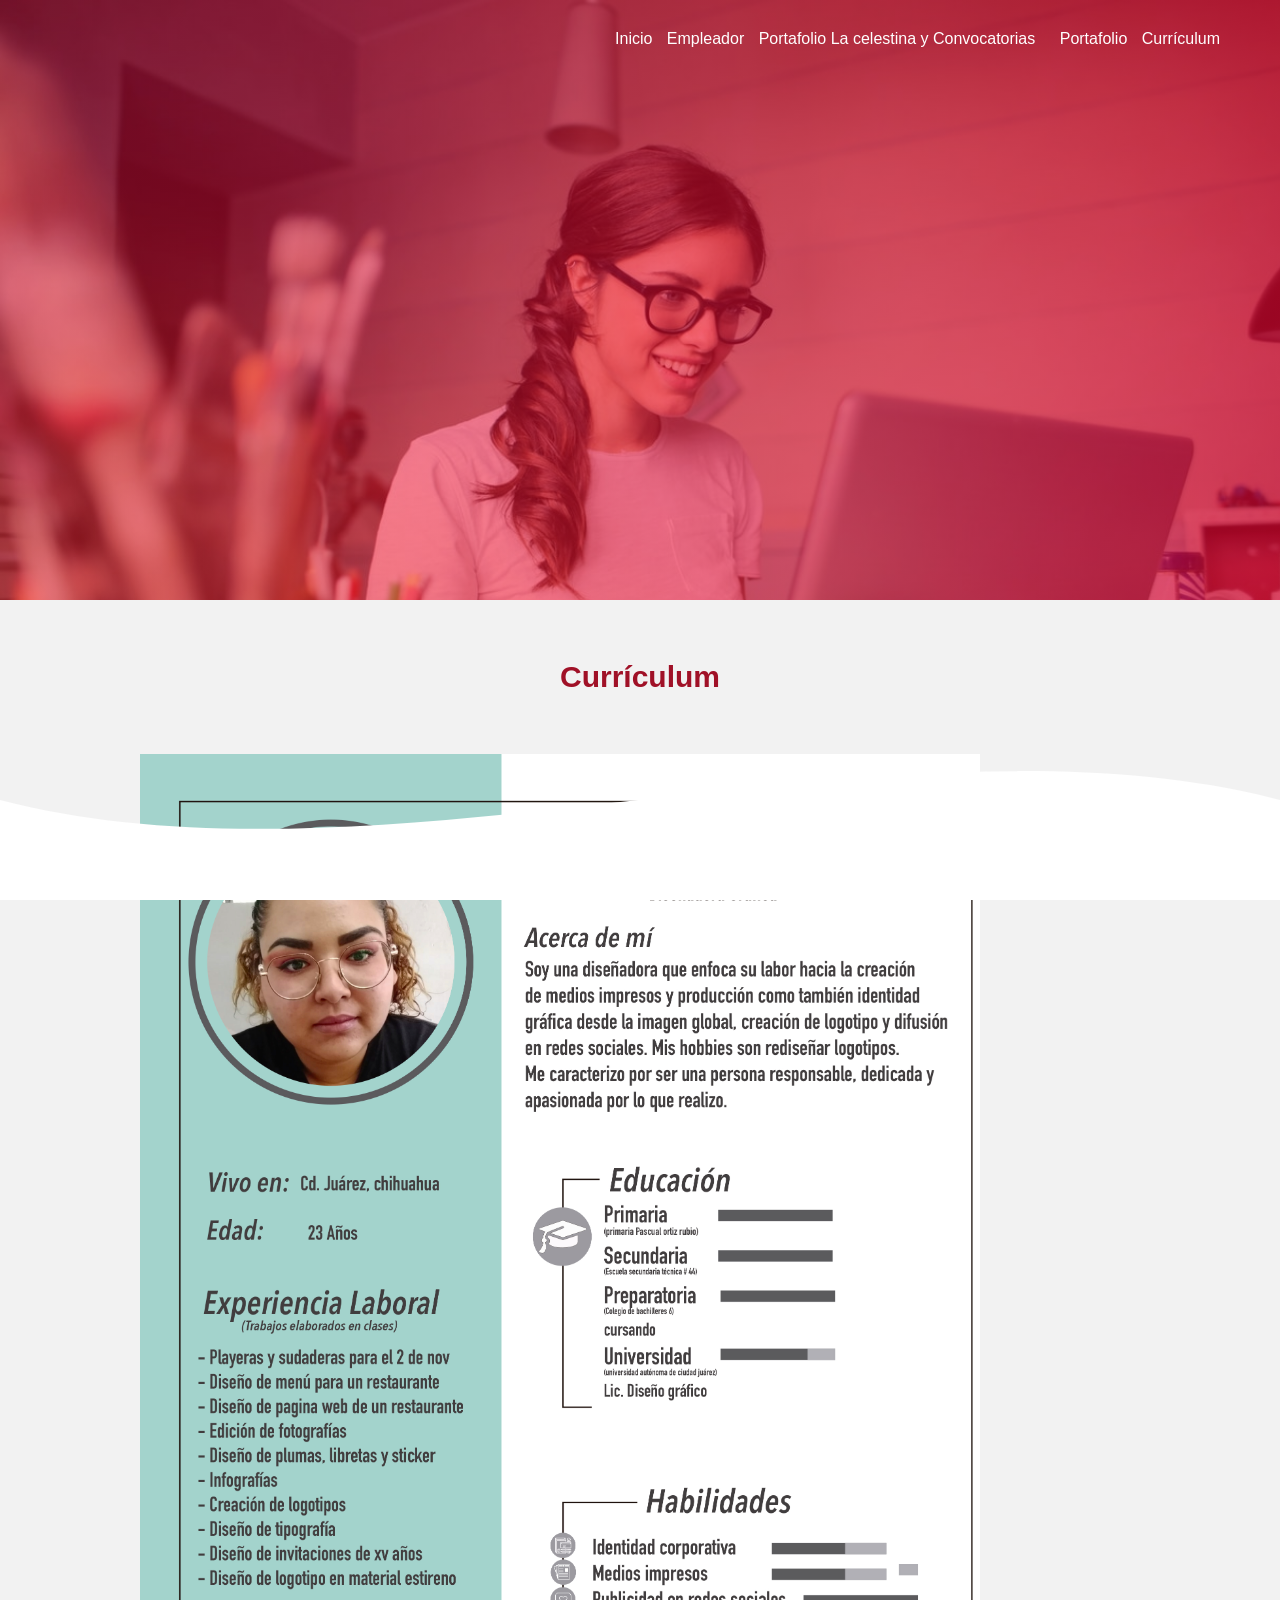
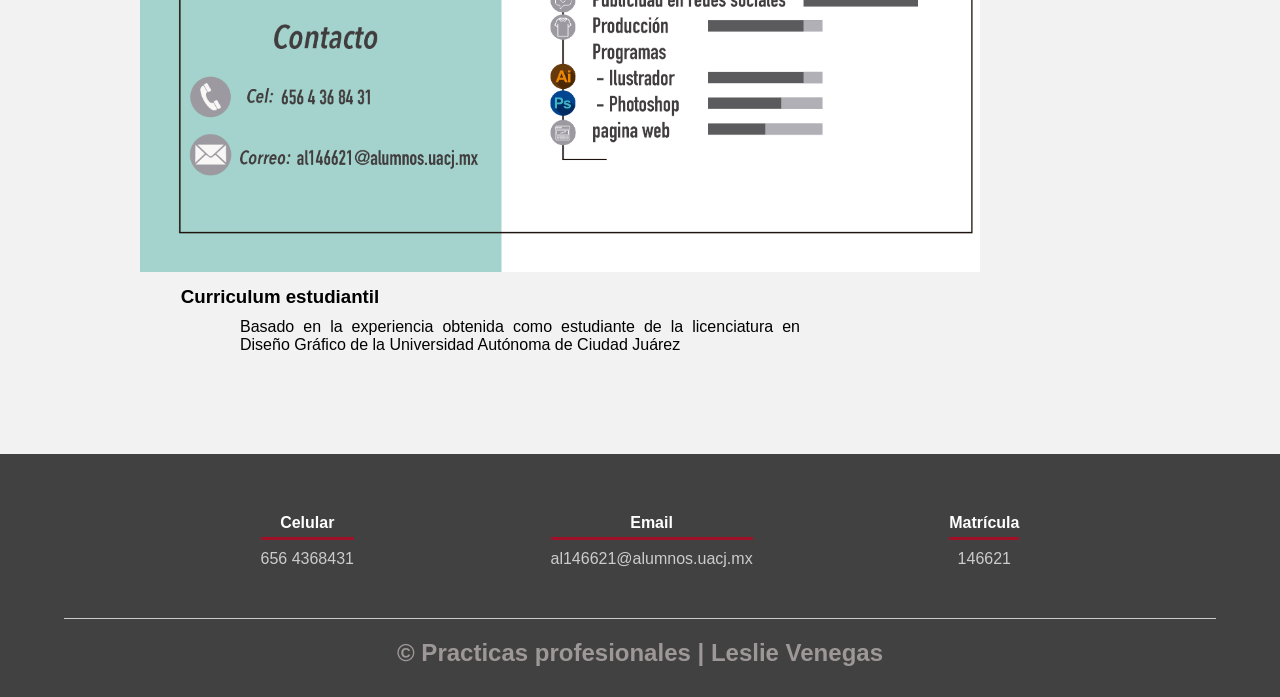
<file: curriculum.html>
<!DOCTYPE html>
<html lang="es">

<head>
    <meta charset="UTF-8">
    <meta name="viewport" content="width=device-width, initial-scale=1.0">

    <title>Leslie Venegas</title>
    
    <link rel="stylesheet" href="css/estilos.css">
    <link href="https://fonts.googleapis.com/css?family=Open+Sans:300,400,700,800&display=swap" rel="stylesheet">  
</head>

<body>
    <header>
        
         <nav>
        <a href="index.html">Inicio</a>
        <a href="Empleador.html">Empleador</a>
        <a href="portafolio1.html">Portafolio La celestina y Convocatorias</a>
        <a href="#"></a>        
        <a href="portafolio2.html">Portafolio</a>
        <a href="curriculum.html"> Currículum </a>
     
            
        </nav>
    </header>
    <div class="wave" style="height: 150px; overflow: hidden;"><svg viewBox="0 0 500 150" preserveAspectRatio="none"
                style="height: 100%; width: 100%;">
                <path d="M0.00,49.98 C150.00,150.00 349.20,-50.00 500.00,49.98 L500.00,150.00 L0.00,150.00 Z"
                    style="stroke: none; fill: #fff;"></path>
            </svg></div>
    <main>
    

                    
                      <section class="about-services">
            <div class="contenedor">
                <h2 class="titulo">Currículum</h2>
                <div class="servicio-cont">
                    
                    <div class="servicio-ind">
                        <img src="curriculum.jpg" alt="">
                        <h3>Curriculum estudiantil</h3>
                        <p>Basado en la experiencia obtenida como estudiante de la licenciatura en Diseño Gráfico de la Universidad Autónoma de Ciudad Juárez</p>
                    </div>
                    
                </div>
            </div>
        </section>
    </main>
    <footer>
        <div class="contenedor-footer">
            <div class="content-foo">
                <h4>Celular</h4>
                <p>656 4368431</p>
            </div>
            <div class="content-foo">
                <h4>Email</h4>
                <p>al146621@alumnos.uacj.mx</p>
            </div>
            <div class="content-foo">
                <h4>Matrícula</h4>
                <p>146621</p>
            </div>
        </div>
        <h2 class="titulo-final">&copy; Practicas profesionales | Leslie Venegas</h2>
    </footer>
    
</body>

</html>
</file>
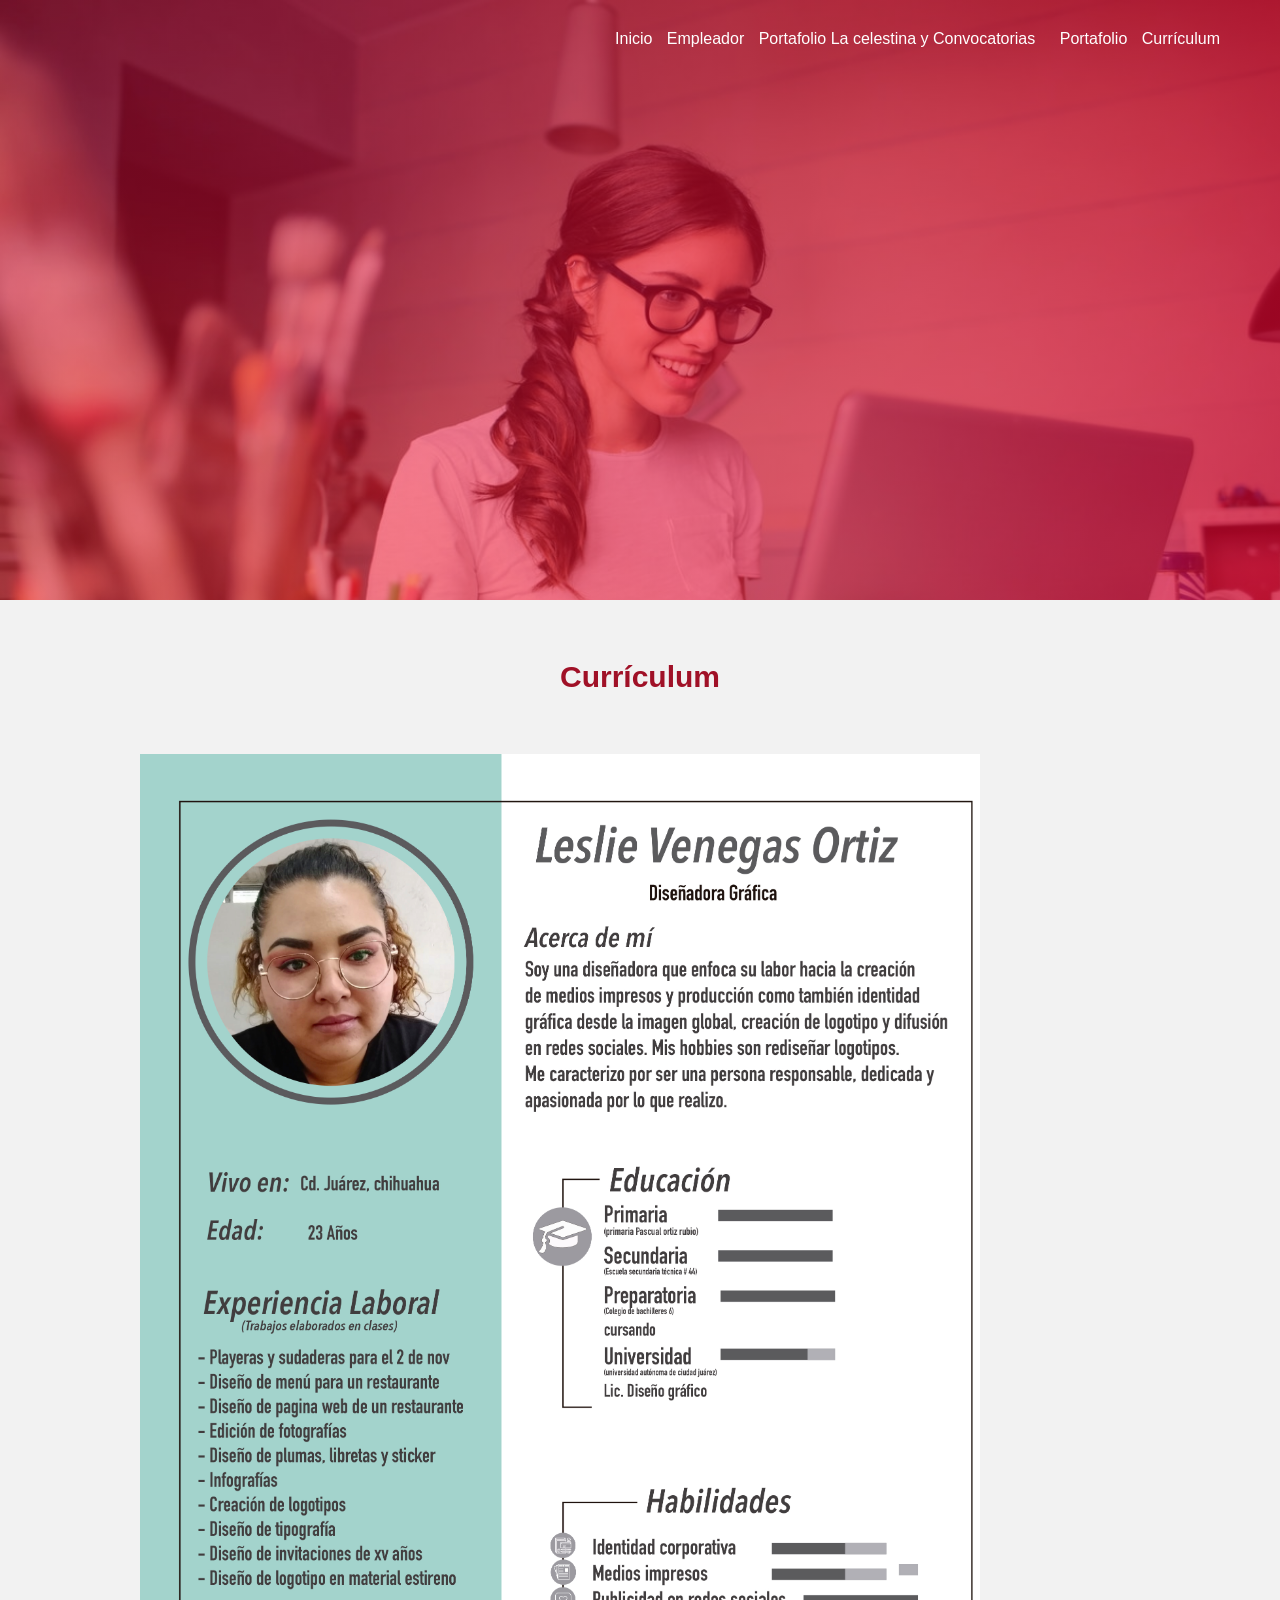
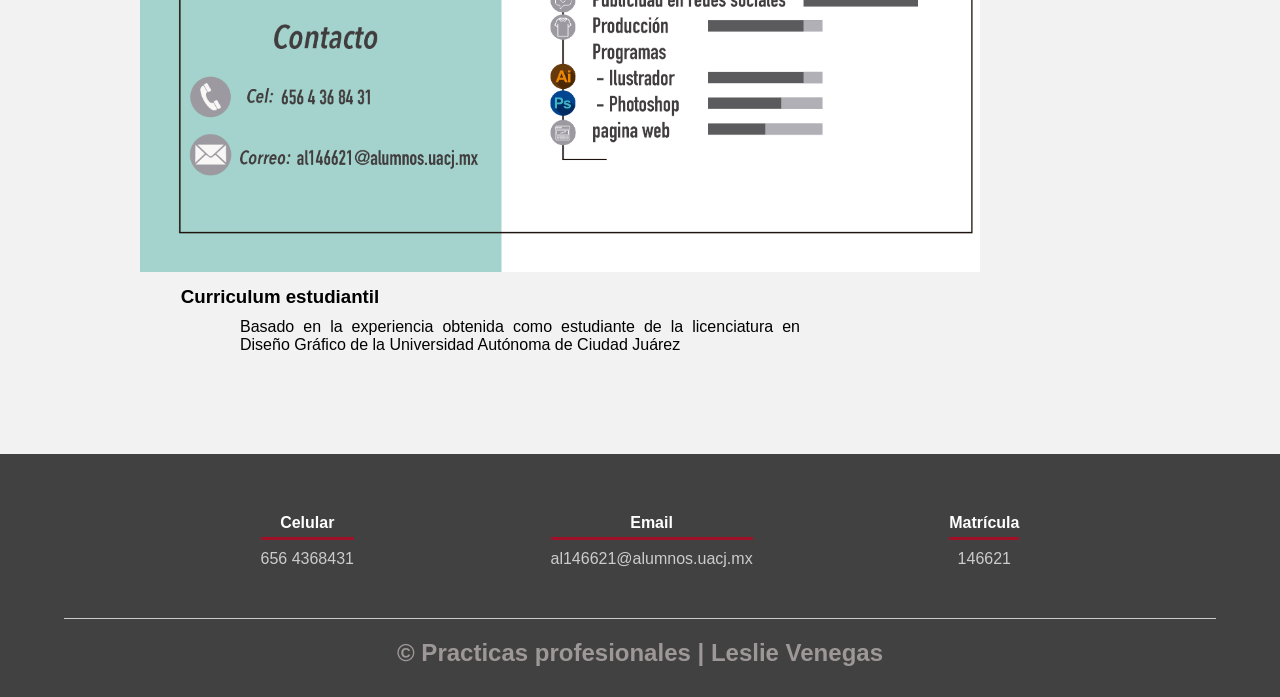
<file: currículum.html>
<!DOCTYPE html>
<html lang="es">

<head>
    <meta charset="UTF-8">
    <meta name="viewport" content="width=device-width, initial-scale=1.0">

    <title>Leslie Venegas</title>
    
    <link rel="stylesheet" href="css/estilos.css">
    <link href="https://fonts.googleapis.com/css?family=Open+Sans:300,400,700,800&display=swap" rel="stylesheet">  
</head>

<body>
    <header>
        
         <nav>
        <a href="index.html">Inicio</a>
        <a href="Empleador.html">Empleador</a>
        <a href="portafolio1.html">Portafolio La celestina y Convocatorias</a>
        <a href="#"></a>        
        <a href="portafolio2.html">Portafolio</a>
        <a href="curriculum.html"> Currículum </a>
     
            
        </nav>
    </header>
    <main>
    

                    
                      <section class="about-services">
            <div class="contenedor">
                <h2 class="titulo">Currículum</h2>
                <div class="servicio-cont">
                    
                    <div class="servicio-ind">
                        <img src="curriculum.jpg" alt="">
                        <h3>Curriculum estudiantil</h3>
                        <p>Basado en la experiencia obtenida como estudiante de la licenciatura en Diseño Gráfico de la Universidad Autónoma de Ciudad Juárez</p>
                    </div>
                    
                </div>
            </div>
        </section>
    </main>
    <footer>
        <div class="contenedor-footer">
            <div class="content-foo">
                <h4>Celular</h4>
                <p>656 4368431</p>
            </div>
            <div class="content-foo">
                <h4>Email</h4>
                <p>al146621@alumnos.uacj.mx</p>
            </div>
            <div class="content-foo">
                <h4>Matrícula</h4>
                <p>146621</p>
            </div>
        </div>
        <h2 class="titulo-final">&copy; Practicas profesionales | Leslie Venegas</h2>
    </footer>
    
</body>

</html>
</file>
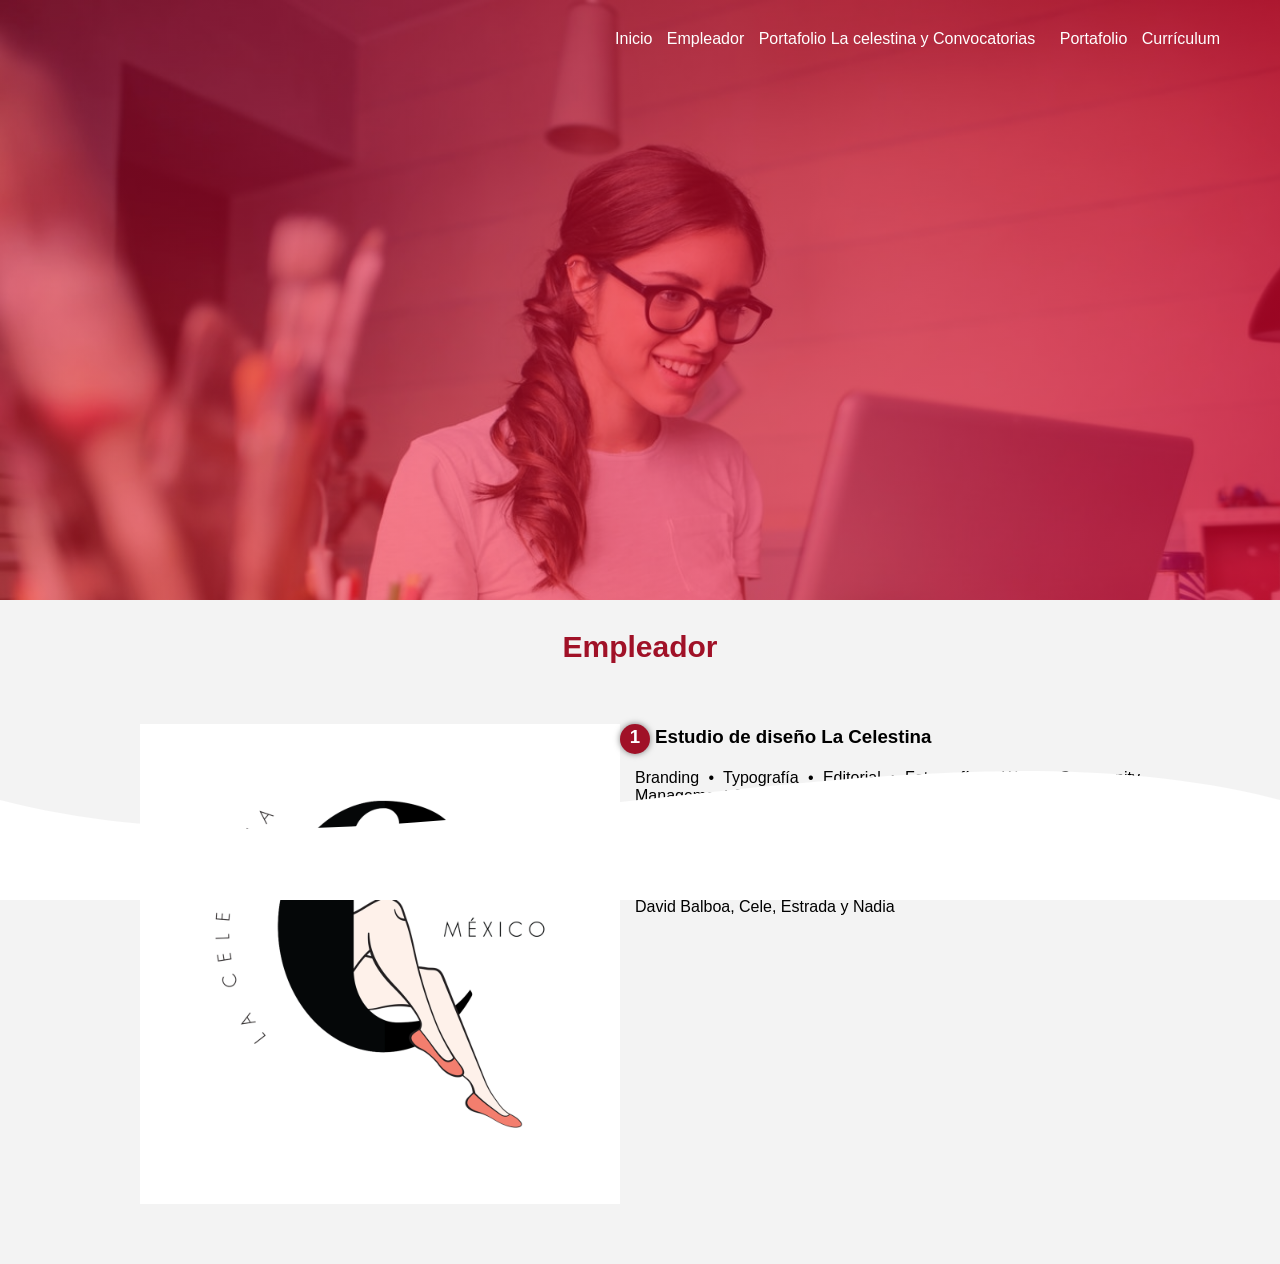
<file: empleador.html>
<!DOCTYPE html>
<html lang="es">

<head>
    <meta charset="UTF-8">
    <meta name="viewport" content="width=device-width, initial-scale=1.0">

    <title>Leslie Venegas</title>
    
    <link rel="stylesheet" href="css/estilos.css">
    <link href="https://fonts.googleapis.com/css?family=Open+Sans:300,400,700,800&display=swap" rel="stylesheet">  
</head>

<body>
    
    <header>
         <nav>
        <a href="index.html">Inicio</a>
        <a href="Empleador.html">Empleador</a>
        <a href="portafolio1.html">Portafolio La celestina y Convocatorias</a>
        <a href="#"></a>        
        <a href="portafolio2.html">Portafolio</a>
        <a href="curriculum.html"> Currículum </a>
      
            
        </nav>
    </header>
    <div class="wave" style="height: 150px; overflow: hidden;"><svg viewBox="0 0 500 150" preserveAspectRatio="none"
                style="height: 100%; width: 100%;">
                <path d="M0.00,49.98 C150.00,150.00 349.20,-50.00 500.00,49.98 L500.00,150.00 L0.00,150.00 Z"
                    style="stroke: none; fill: #fff;"></path>
            </svg></div>
    <main>
        <section class="contenedor sobre-nosotros">
            <h2 class="titulo">Empleador</h2>
            <div class="contenedor-sobre-nosotros">
                <img src="img/la%20celestina%20.png" alt="" class="imagen-about-us">
                <div class="contenido-textos">
                    <h3><span>1</span>Estudio de diseño La Celestina</h3>
                <p> Branding • Typografía • Editorial • Fotografía • Web • Community Management Cotizaciones y citas : contacto@la-celestina.com</p>
                    <h3><span>2</span>Integrantes de La celestina </h3>
                    <p>Brenda hernandez, Luisa Luna, Alexa coronado, Ana Hernandez, David Balboa, Cele, Estrada y Nadia</p>
                </div>
            </div>
        </section>
    </main>
    </body>
    </html>
</file>
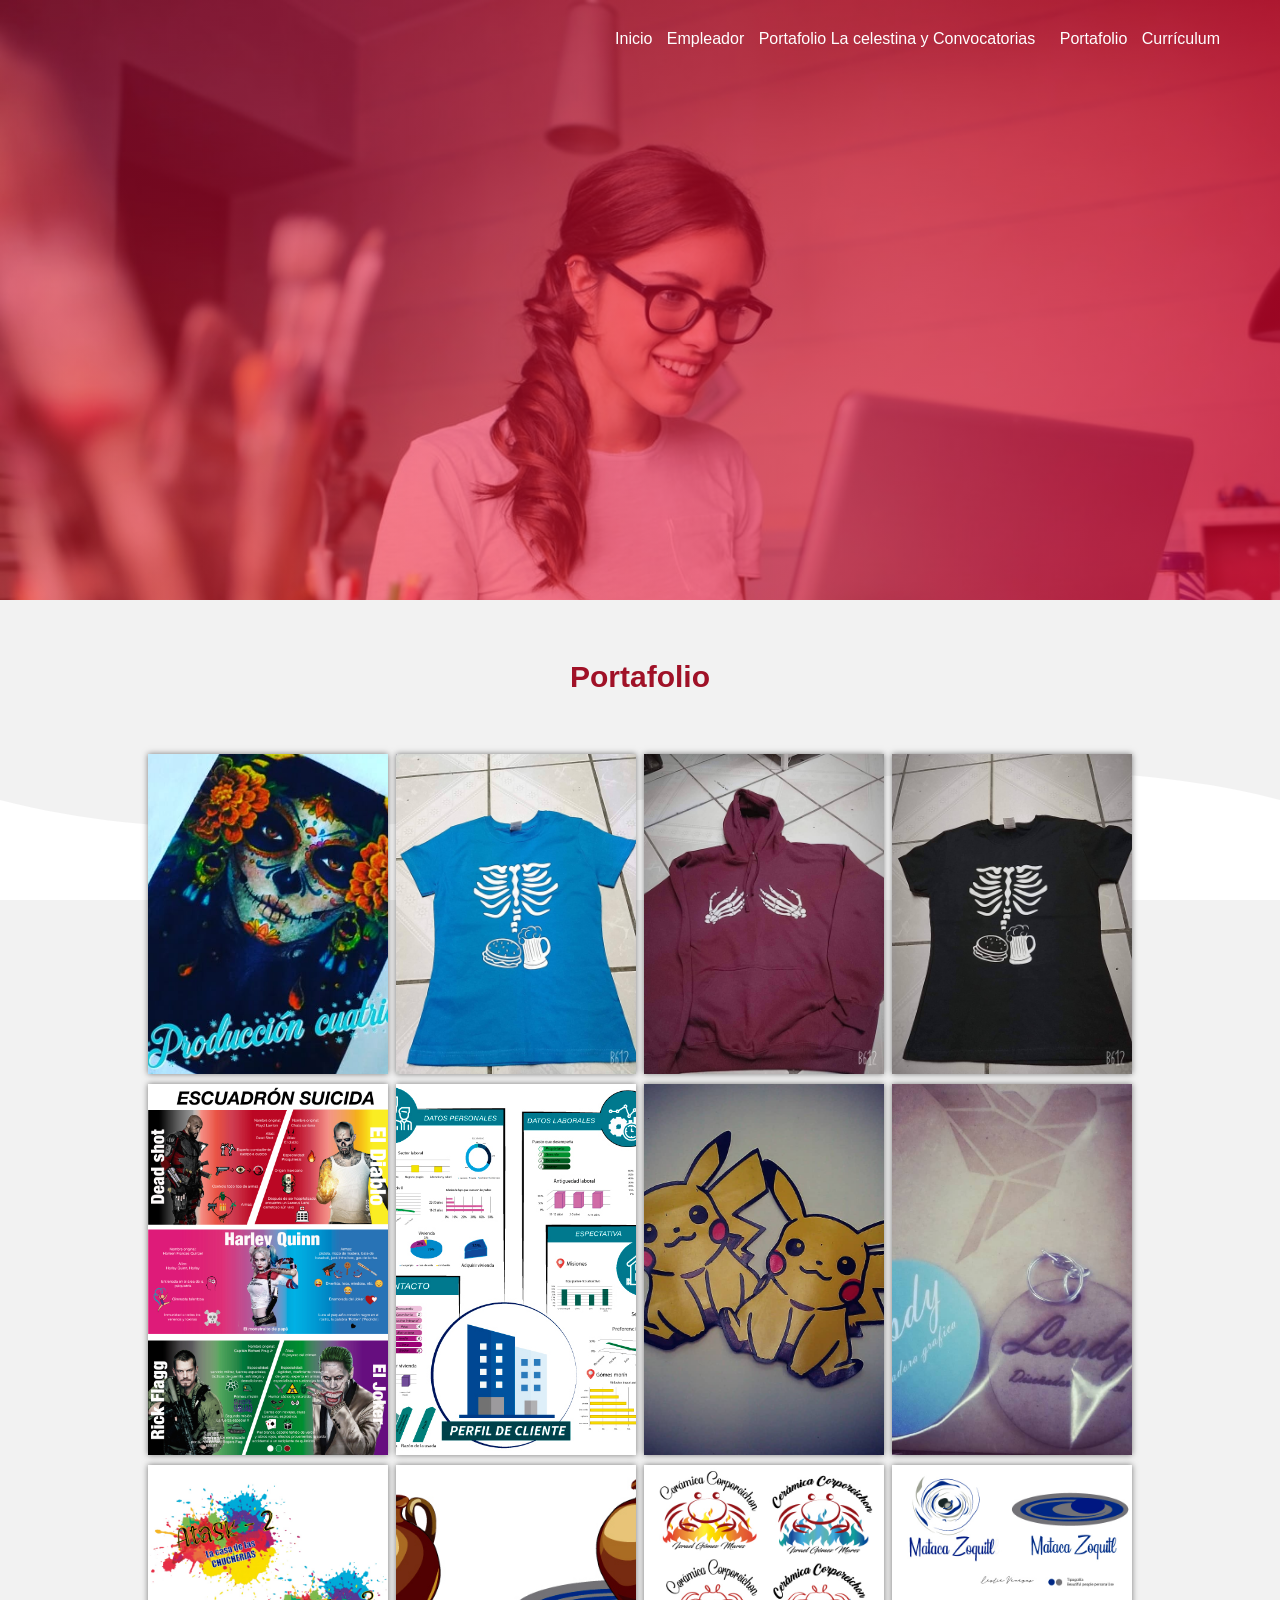
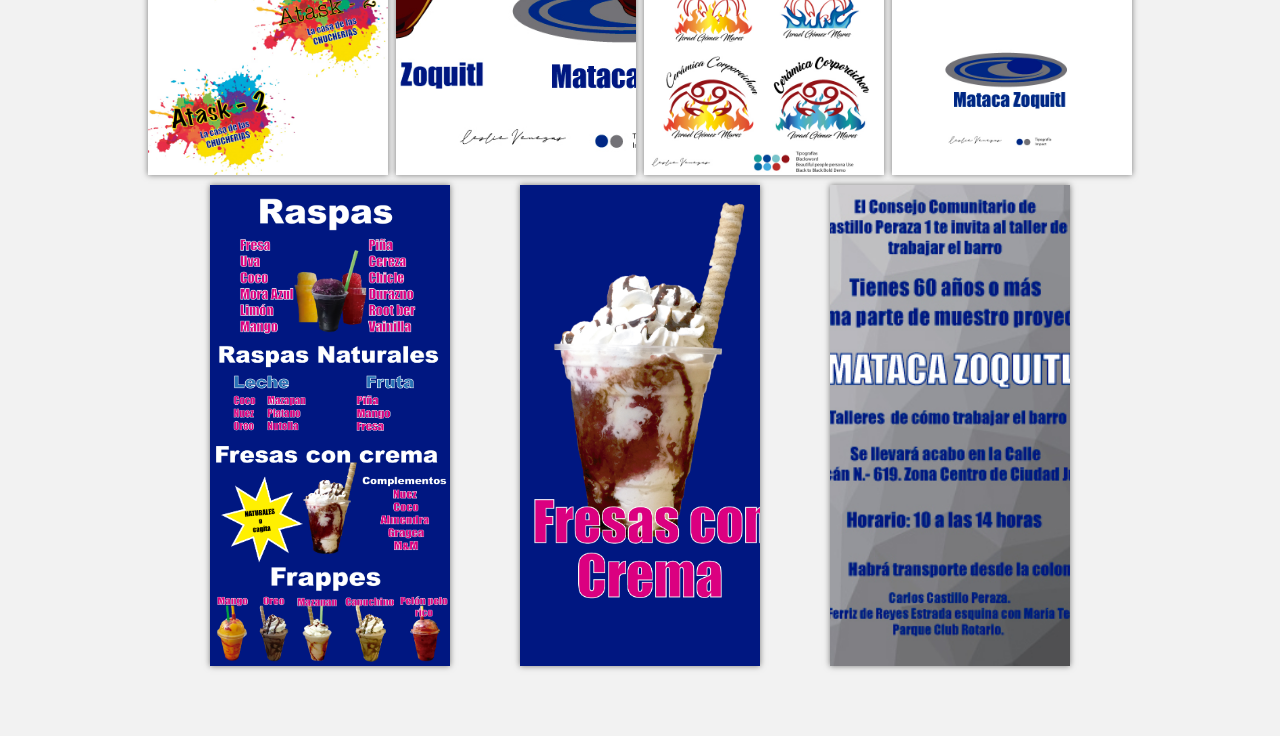
<file: portafolio2.html>
<!DOCTYPE html>
<html lang="es">

<head>
    <meta charset="UTF-8">
    <meta name="viewport" content="width=device-width, initial-scale=1.0">

    <title>Leslie Venegas</title>
    
    <link rel="stylesheet" href="css/estilos.css">
    <link href="https://fonts.googleapis.com/css?family=Open+Sans:300,400,700,800&display=swap" rel="stylesheet">  
</head>

<body>
    <header>
         <nav>
            
        <a href="index.html">Inicio</a>
        <a href="Empleador.html">Empleador</a>
        <a href="portafolio1.html">Portafolio La celestina y Convocatorias</a>
        <a href="#"></a>        
        <a href="portafolio2.html">Portafolio</a>
        <a href="curriculum.html"> Currículum </a>
      
            
        </nav>
        </header>
    <div class="wave" style="height: 150px; overflow: hidden;"><svg viewBox="0 0 500 150" preserveAspectRatio="none"
                style="height: 100%; width: 100%;">
                <path d="M0.00,49.98 C150.00,150.00 349.20,-50.00 500.00,49.98 L500.00,150.00 L0.00,150.00 Z"
                    style="stroke: none; fill: #fff;"></path>
            </svg></div>
    <main>
        <section class="portafolio">
            <div class="contenedor">
                <h2 class="titulo">Portafolio</h2>
                <div class="galeria-port">
                    <div class="imagen-port">
                        <img src="28.jpg" alt="">
                        <div class="hover-galeria">
                            <img src="corazon.png" alt="">
                            <p>Trabajo</p>
                        </div>
                    </div>
                    <div class="imagen-port">
                        <img src="29.jpg" alt="">
                        <div class="hover-galeria">
                            <img src="corazon.png" alt="">
                            <p>Trabajo</p>
                        </div>
                    </div>
                    <div class="imagen-port">
                        <img src="30.jpg" alt="">
                        <div class="hover-galeria">
                            <img src="corazon.png" alt="">
                            <p>Trabajo</p>
                        </div>
                    </div>
                    <div class="imagen-port">
                        <img src="31.jpg" alt="">
                        <div class="hover-galeria">
                            <img src="corazon.png" alt="">
                            <p>Trabajo</p>
                        </div>
                    </div>
                    <div class="imagen-port">
                        <img src="32.jpg" alt="">
                        <div class="hover-galeria">
                            <img src="corazon.png" alt="">
                            <p>Trabajo</p>
                        </div>
                    </div>
                    <div class="imagen-port">
                        <img src="33.jpg" alt="">
                        <div class="hover-galeria">
                            <img src="corazon.png" alt="">
                            <p>Trabajo</p>
                        </div>
                    </div>
                    <div class="imagen-port">
                        <img src="34.jpg" alt="">
                        <div class="hover-galeria">
                            <img src="corazon.png" alt="">
                            <p>Trabajo</p>
                        </div>
                    </div>
                    <div class="imagen-port">
                        <img src="35.jpg" alt="">
                        <div class="hover-galeria">
                            <img src="corazon.png" alt="">
                            <p>Trabajo</p>
                        </div>
                    </div>
                    
                     <div class="imagen-port">
                        <img src="36.jpg" alt="">
                        <div class="hover-galeria">
                            <img src="corazon.png" alt="">
                            <p>Trabajo</p>
                        </div>
                    </div>
                    
                     <div class="imagen-port">
                        <img src="37.jpg" alt="">
                        <div class="hover-galeria">
                            <img src="corazon.png" alt="">
                            <p>Trabajo</p>
                        </div>
                    </div>
                    
                     <div class="imagen-port">
                        <img src="38.jpg" alt="">
                        <div class="hover-galeria">
                            <img src="corazon.png" alt="">
                            <p>Trabajo</p>
                        </div>
                    </div>
                    
                     <div class="imagen-port">
                        <img src="39.jpg" alt="">
                        <div class="hover-galeria">
                            <img src="corazon.png" alt="">
                            <p>Trabajo</p>
                        </div>
                    </div>
                    
                     <div class="imagen-port">
                        <img src="40.jpg" alt="">
                        <div class="hover-galeria">
                            <img src="corazon.png" alt="">
                            <p>Trabajo</p>
                        </div>
                    </div>
                    
                     <div class="imagen-port">
                        <img src="41.jpg" alt="">
                        <div class="hover-galeria">
                            <img src="corazon.png" alt="">
                            <p>Trabajo</p>
                        </div>
                    </div>
                     <div class="imagen-port">
                        <img src="42.jpg" alt="">
                        <div class="hover-galeria">
                            <img src="corazon.png" alt="">
                            <p>Trabajo</p>
                        </div>
                    </div>
                
                     
                </div>
            </div>
        </section>
        </main>
        
        </body>

</html>
</file>
<file: css/estilos.css>
* {
    margin: 0;
    padding: 0;
    box-sizing: border-box;
}

body {
    background-color: #f3f3f3;
    font-family: 'Oswald', sans-serif;
}

.contenedor {
    padding: 60px 0;
    width: 90%;
    max-width: 1000px;
    margin: auto;
    overflow: hidden;
}

.titulo {
    color: #a01127;
    font-size: 30px;
    text-align: center;
    margin-bottom: 60px;
}

/* Header */

header {
    width: 100%;
    height: 600px;
    background: #bc4e9c;
    /* fallback for old browsers */
    background: -webkit-linear-gradient(to right, hsla(340, 95%, 50%, 0.459), hsla(350, 94%, 47%, 0.664)), url(../img/img4.jpg);
    /* Chrome 10-25, Safari 5.1-6 */
    background: linear-gradient(to right, hsla(350, 85%, 50%, 0.459), hsla(350, 94%, 47%, 0.664)), url(../img/img4.jpg);
    /* W3C, IE 10+/ Edge, Firefox 16+, Chrome 26+, Opera 12+, Safari 7+ */
    background-size: cover;
    background-attachment: fixed;
    position: relative;
}

nav{
    text-align: right;
    padding: 30px 50px 0 0;
}

nav > a{
    color:#fff;
    font-weight: 300;
    text-decoration: none;
    margin-right: 10px;
}

nav > a:hover{
    text-decoration: underline;
}

header .texto-header{
    display: flex;
    height: 430px;
    width: 100%;
    align-items: center;
    justify-content: center;
    flex-direction: column;
    text-align: center;
}

.texto-header h1{
    font-size: 50px;
    color:#fff;
}

.texto-header h2{
    font-size: 30px;
    font-weight: 300;
    color:#fff;
}

.wave{
    position: absolute;
    bottom: 0;
    width: 100%;
}

/* About us */

main .sobre-nosotros{
    padding: 30px 0 60px 0;
}
.contenedor-sobre-nosotros{
    display: flex;
    justify-content: space-evenly;
}

.imagen-about-us{
    width: 48%;
}

.sobre-nosotros .contenido-textos{
    width: 60%;
}

.contenido-textos h3{
    margin-bottom: 15px;
}

.contenido-textos h3 span{
    background: #a01127;
    color: #fff;
    border-radius: 50%;
    display: inline-block;
    text-align: center;
    width: 30px;
    height: 30px;
    padding: 2px;
    box-shadow: 0 0 6px 0 rgba(0, 0, 0, .5);
    margin-right: 5px;
}

.contenido-textos p{
    padding: 0px 0px 30px 15px;
    font-weight: 300;
    text-align: justify;
}

/* Galeria */


.portafolio{
    background: #f2f2f2;
}

.galeria-port{
    display: flex;
    justify-content: space-evenly;
    flex-wrap: wrap;
}

.imagen-port{
    width: 24%;
    margin-bottom: 10px;
    overflow: hidden;
    position: relative;
    cursor: pointer;
    box-shadow: 0 0 6px 0 rgba(0, 0, 0, .5);
}

.imagen-port > img{
    width: 100%;
    height: 100%;
    object-fit: cover;
    display: block;
}

.hover-galeria{
    position: absolute;
    width: 100%;
    height: 100%;
    top: 0;
    transform: scale(0);
    background: hsla(350, 89%, 62%, 0.7);
    transition: transform .5s;
    display: flex;
    justify-content: center;
    align-items: center;
    flex-direction: column;
}

.hover-galeria img{
    width: 50px;
}

.hover-galeria p{
    color: #fff;
}

.imagen-port:hover .hover-galeria{
    transform: scale(1);
}

/* Clients */

.cards{
    display: flex;
    justify-content: space-evenly;
}

.cards .card{
    background: #a01127;
    display: flex;
    width: 46%;
    height: 200px;
    align-items: center;
    justify-content: space-evenly;
    border-radius: 5px;
    box-shadow: 0 0 6px 0 rgba(0, 0, 0, 0.6);
}

.cards .card img{
    width: 100px;
    height: 100px;
    object-fit: cover;
    border: 3px solid #fff;
    border-radius: 50%;
    display: block;
}

.cards .card > .contenido-texto-card{
    width: 60%;
    color: #fff;
}

.cards .card > .contenido-texto-card p{
    font-weight: 300;
    padding-top: 5px;
}

/*  Our team */

.about-services{
    background: #f2f2f2;
    padding-bottom: 30px;
}


.servicio-cont{
    display:flex;
    justify-content: space-between;
    align-items: center;
    width: 100%;
   
}

.servicio-ind{
    width: 28%;
    text-align: center;
}

.servicio-ind img{
    width: 300%;
}

.servicio-ind h3{
    margin: 10px 0;

}

.servicio-ind p{
    font-weight: 300;
    text-align: justify;
    margin: 10px 100px;
    overflow: hidden;
    width: 200%;
}

/* footer */

footer{
    background: #414141;
    padding: 60px 0 30px 0;
    margin: auto;
    overflow: hidden;
}

.contenedor-footer{
    display: flex;
    width: 90%;
    justify-content: space-evenly;
    margin: auto;
    padding-bottom: 50px;
    border-bottom: 1px solid #ccc;
}

.content-foo{
    text-align: center;
}

.content-foo h4{
    color: #fff;
    border-bottom: 3px solid #a01127;
    padding-bottom: 5px;
    margin-bottom: 10px;
}

.content-foo p{
    color: #ccc;
}

.titulo-final{
    text-align: center;
    font-size: 24px;
    margin: 20px 0 0 0;
    color: #9e9797;
}

@media screen and (max-width:900px){
    header{
        background-position: center;
    }

    .contenedor-sobre-nosotros{
        flex-direction: column;
        justify-content: center;
        align-items: center;
    }

    .sobre-nosotros .contenido-textos{
        width: 90%;
    }

    .imagen-about-us{
        width: 100%;
    }

    /* Galeria */

    .imagen-port{
        width: 44%;
    }

    /* Clientes */

    .cards{
        flex-direction: column;
        justify-content: center;
        align-items: center;
    }

    .cards .card{
        width: 90%;
    }

    .cards .card:first-child{
        margin-bottom: 30px;
    }

    /* servicios */

    .servicio-cont{
        justify-content: center;
        flex-direction: column;
    }

    .servicio-ind{
        width: 100%;
        text-align: center;
    }

    .servicio-ind:nth-child(1), .servicio-ind:nth-child(2){
        margin-bottom: 60px;
    }

    .servicio-ind img{
        width: 100%;
     
    }
}

@media screen and (max-width:500px){
    nav{
        text-align: center;
        padding: 30px 0 0 0;
    }

    nav > a{
        margin-right: 5px;
    }

    .textos-header h1{
        font-size: 35px;
    }

    .textos-header h2{
        font-size: 20px;
    }

    /* ABOUT US */

    .imagen-about-us{
        margin-bottom: 60px;
        width: 99%;
    }

    .sobre-nosotros .contenido-textos{
        width: 95%;
    }

    /* Galeria */

    .imagen-port{
        width: 95%;
    }

    /* Clients */

    .cards .card{
        height: 450px;
        display: flex;
        flex-direction: column;
        align-items: center;
    }

    .cards .card img{
        width: 90px;
        height: 90px;
    }

    /* Footer */

    .contenedor-footer{
        flex-direction: column;
        border: none;
    }

    .content-foo{
        margin-bottom: 20px;
        text-align: center;
    }

    .content-foo h4{
        border: none;
    }

    .content-foo p{
        color: #ccc;
        border-bottom: 1px solid #f2f2f2;
        padding-bottom: 20px;
    }

    .titulo-final{
        font-size: 20px;
    }
}

.redes {
    
    height: 80px;
    background-color: ;
    padding: 20px;
}



.sociales {
    
text-align: center;
    
}
.sociales li {
    display: inline-block;  
}
.sociales a{
    padding: 20px;
    
}
</file>
